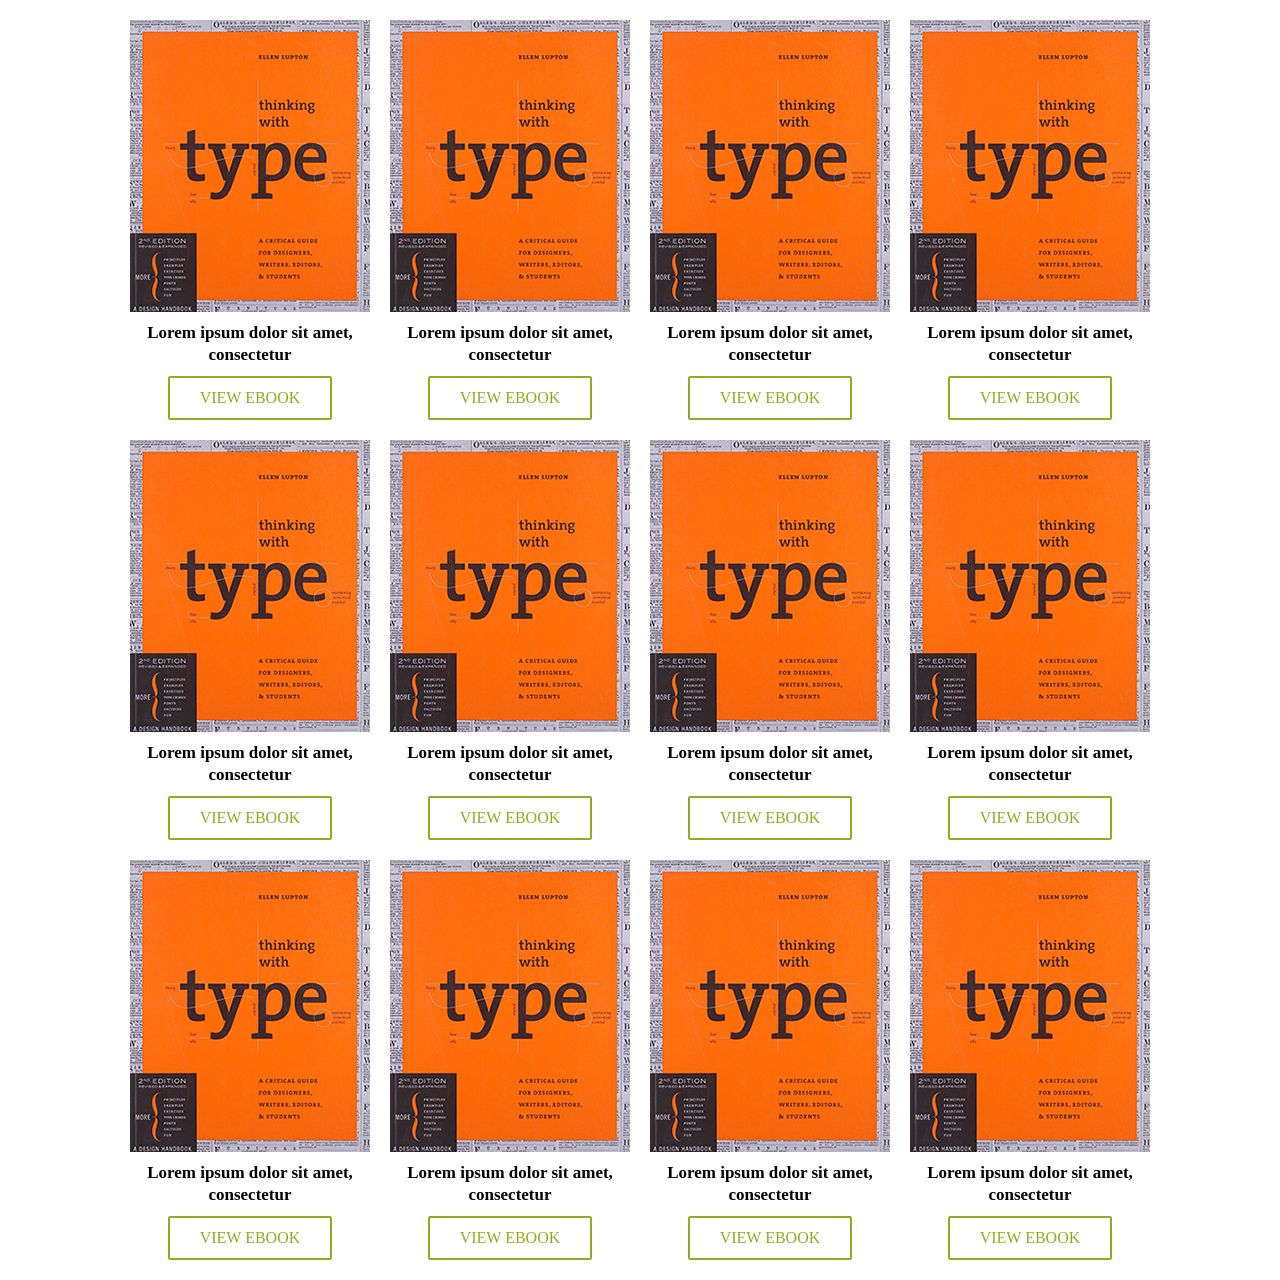
<file: index.html>
<!DOCTYPE html>
<html>
<head>
    <title>Ebook Layout</title>

    <link rel="stylesheet" href="style.css">
</head>
<body>

<div class="dr-ebook-container">

    <div class="dr-ebook-table">
            <div class="ebook-list">
                <img src="image-demo.jpg" alt="">
                <h4 class="ebook-title">
                    Lorem ipsum dolor sit amet, consectetur
                </h4>
                <a href="#" class="dr-link">View Ebook</a>
            </div>
            <div class="ebook-list">
                <img src="image-demo.jpg" alt="">
                <h4 class="ebook-title">
                    Lorem ipsum dolor sit amet, consectetur
                </h4>
                <a href="#" class="dr-link">View Ebook</a>
            </div>
            <div class="ebook-list">
                <img src="image-demo.jpg" alt="">
                <h4 class="ebook-title">
                    Lorem ipsum dolor sit amet, consectetur
                </h4>
                <a href="#" class="dr-link">View Ebook</a>
            </div>
            <div class="ebook-list">
                <img src="image-demo.jpg" alt="">
                <h4 class="ebook-title">
                    Lorem ipsum dolor sit amet, consectetur
                </h4>
                <a href="#" class="dr-link">View Ebook</a>
            </div>



            <div class="ebook-list">
                <img src="image-demo.jpg" alt="">
                <h4 class="ebook-title">
                    Lorem ipsum dolor sit amet, consectetur
                </h4>
                <a href="#" class="dr-link">View Ebook</a>
            </div>
            <div class="ebook-list">
                <img src="image-demo.jpg" alt="">
                <h4 class="ebook-title">
                    Lorem ipsum dolor sit amet, consectetur
                </h4>
                <a href="#" class="dr-link">View Ebook</a>
            </div>
            <div class="ebook-list">
                <img src="image-demo.jpg" alt="">
                <h4 class="ebook-title">
                    Lorem ipsum dolor sit amet, consectetur
                </h4>
                <a href="#" class="dr-link">View Ebook</a>
            </div>
            <div class="ebook-list">
                <img src="image-demo.jpg" alt="">
                <h4 class="ebook-title">
                    Lorem ipsum dolor sit amet, consectetur
                </h4>
                <a href="#" class="dr-link">View Ebook</a>
            </div>



            <div class="ebook-list">
                <img src="image-demo.jpg" alt="">
                <h4 class="ebook-title">
                    Lorem ipsum dolor sit amet, consectetur
                </h4>
                <a href="#" class="dr-link">View Ebook</a>
            </div>
            <div class="ebook-list">
                <img src="image-demo.jpg" alt="">
                <h4 class="ebook-title">
                    Lorem ipsum dolor sit amet, consectetur
                </h4>
                <a href="#" class="dr-link">View Ebook</a>
            </div>
            <div class="ebook-list">
                <img src="image-demo.jpg" alt="">
                <h4 class="ebook-title">
                    Lorem ipsum dolor sit amet, consectetur
                </h4>
                <a href="#" class="dr-link">View Ebook</a>
            </div>
            <div class="ebook-list">
                <img src="image-demo.jpg" alt="">
                <h4 class="ebook-title">
                    Lorem ipsum dolor sit amet, consectetur
                </h4>
                <a href="#" class="dr-link">View Ebook</a>
            </div>
    </div><!-- end dr-ebook-table -->

</div><!-- end container -->

</body>
</html>
</file>
<file: style.css>
/* http://meyerweb.com/eric/tools/css/reset/
   v2.0 | 20110126
   License: none (public domain)
*/

html, body, div, span, applet, object, iframe,
h1, h2, h3, h4, h5, h6, p, blockquote, pre,
a, abbr, acronym, address, big, cite, code,
del, dfn, em, img, ins, kbd, q, s, samp,
small, strike, strong, sub, sup, tt, var,
b, u, i, center,
dl, dt, dd, ol, ul, li,
fieldset, form, label, legend,
table, caption, tbody, tfoot, thead, tr, th, td,
article, aside, canvas, details, embed,
figure, figcaption, footer, header, hgroup,
menu, nav, output, ruby, section, summary,
time, mark, audio, video {
    margin: 0;
    padding: 0;
    border: 0;
    font-size: 100%;
    font: inherit;
    vertical-align: baseline;
}
/* HTML5 display-role reset for older browsers */
article, aside, details, figcaption, figure,
footer, header, hgroup, menu, nav, section {
    display: block;
}
body {
    line-height: 1;
}
ol, ul {
    list-style: none;
}
blockquote, q {
    quotes: none;
}
blockquote:before, blockquote:after,
q:before, q:after {
    content: '';
    content: none;
}
table {
    border-collapse: collapse;
    border-spacing: 0;
}

.clear-fix {
    clear: both;
}

/* ==========================================================================
   MY CSS
   ========================================================================== */

    .dr-ebook-container {
        width: 1200px;
        margin: 20px auto;
    }

    .dr-ebook-table {
        width: 85%;
        text-align: center;
        margin: 0 auto 20px;
    }

    .ebook-list {
        float: left;
        padding-left: 20px;
        padding-bottom: 20px;
        width: 240px;
    }

    .ebook-list:nth-child(4n+1) {
        padding-left: 0;
    }

    .ebook-list img {
        display: block;
        width: 100%;
    }

    .ebook-list .ebook-title {
        line-height: 22px;
        font-size: 17px;
        font-weight: bold;
        margin: 10px;
    }

    .dr-link {
        display: inline-block;
        line-height: 40px;
        padding: 0 30px;
        text-transform: uppercase;
        text-decoration: none;

        border: 2px solid #91ab21;
        color: #91ab21;

        -webkit-border-radius: 2px;
        -moz-border-radius: 2px;
        -o-border-radius: 2px;
        border-radius: 2px;

        -webkit-transition: all 0.5s ease-in-out 0s;
        -moz-transition: all 0.5s ease-in-out 0s;
        -o-transition: all 0.5s ease-in-out 0s;
        transition: all 0.5s ease-in-out 0s;
    }

    .dr-link:hover {
        color: #fff;
        background-color: #91ab21;
    }
</file>
